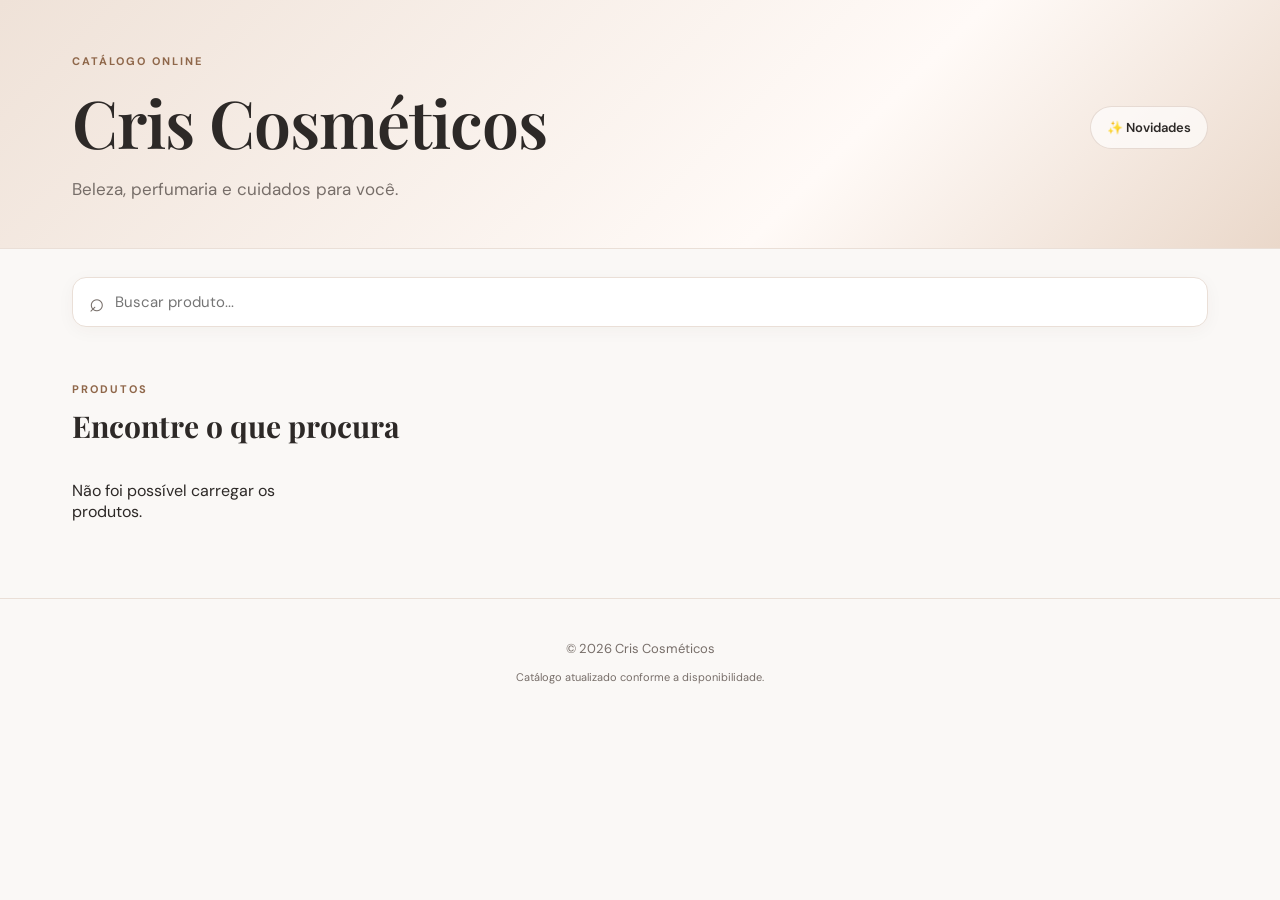
<file: index.html>
<!doctype html>
<html lang="pt-BR">
<head>
  <meta charset="utf-8">
  <meta name="viewport" content="width=device-width, initial-scale=1">
  <meta name="theme-color" content="#b58b6a">
  <meta name="description" content="Catálogo online de produtos de beleza e perfumaria.">
  <title>Cris Cosméticos | Catálogo</title>
  <link rel="preconnect" href="https://fonts.googleapis.com">
  <link rel="preconnect" href="https://fonts.gstatic.com" crossorigin>
  <link href="https://fonts.googleapis.com/css2?family=DM+Sans:wght@400;500;600;700&family=Playfair+Display:wght@500;600&display=swap" rel="stylesheet">
  <link rel="stylesheet" href="style.css">
</head>
<body>
  <header class="hero">
    <div class="hero-inner">
      <div>
        <p class="eyebrow">CATÁLOGO ONLINE</p>
        <h1>Cris Cosméticos</h1>
        <p class="subtitle">Beleza, perfumaria e cuidados para você.</p>
      </div>
      <div class="hero-badge">✨ Novidades</div>
    </div>
  </header>

  <main class="container">
    <section class="toolbar" aria-label="Busca e filtros">
      <label class="search"><span>⌕</span><input id="search" type="search" placeholder="Buscar produto..." autocomplete="off"></label>
      <div id="categories" class="categories"></div>
    </section>

    <section class="section-head">
      <div>
        <p class="eyebrow">PRODUTOS</p>
        <h2>Encontre o que procura</h2>
      </div>
      <span id="count" class="count"></span>
    </section>

    <section id="grid" class="grid" aria-live="polite"></section>
    <p id="empty" class="empty" hidden>Nenhum produto encontrado. Tente outro nome ou categoria.</p>
  </main>

  <footer>
    <p>© <span id="year"></span> Cris Cosméticos</p>
    <p class="small">Catálogo atualizado conforme a disponibilidade.</p>
  </footer>

  <script src="produtos.js"></script>
  <script src="script.js"></script>
</body>
</html>
</file>
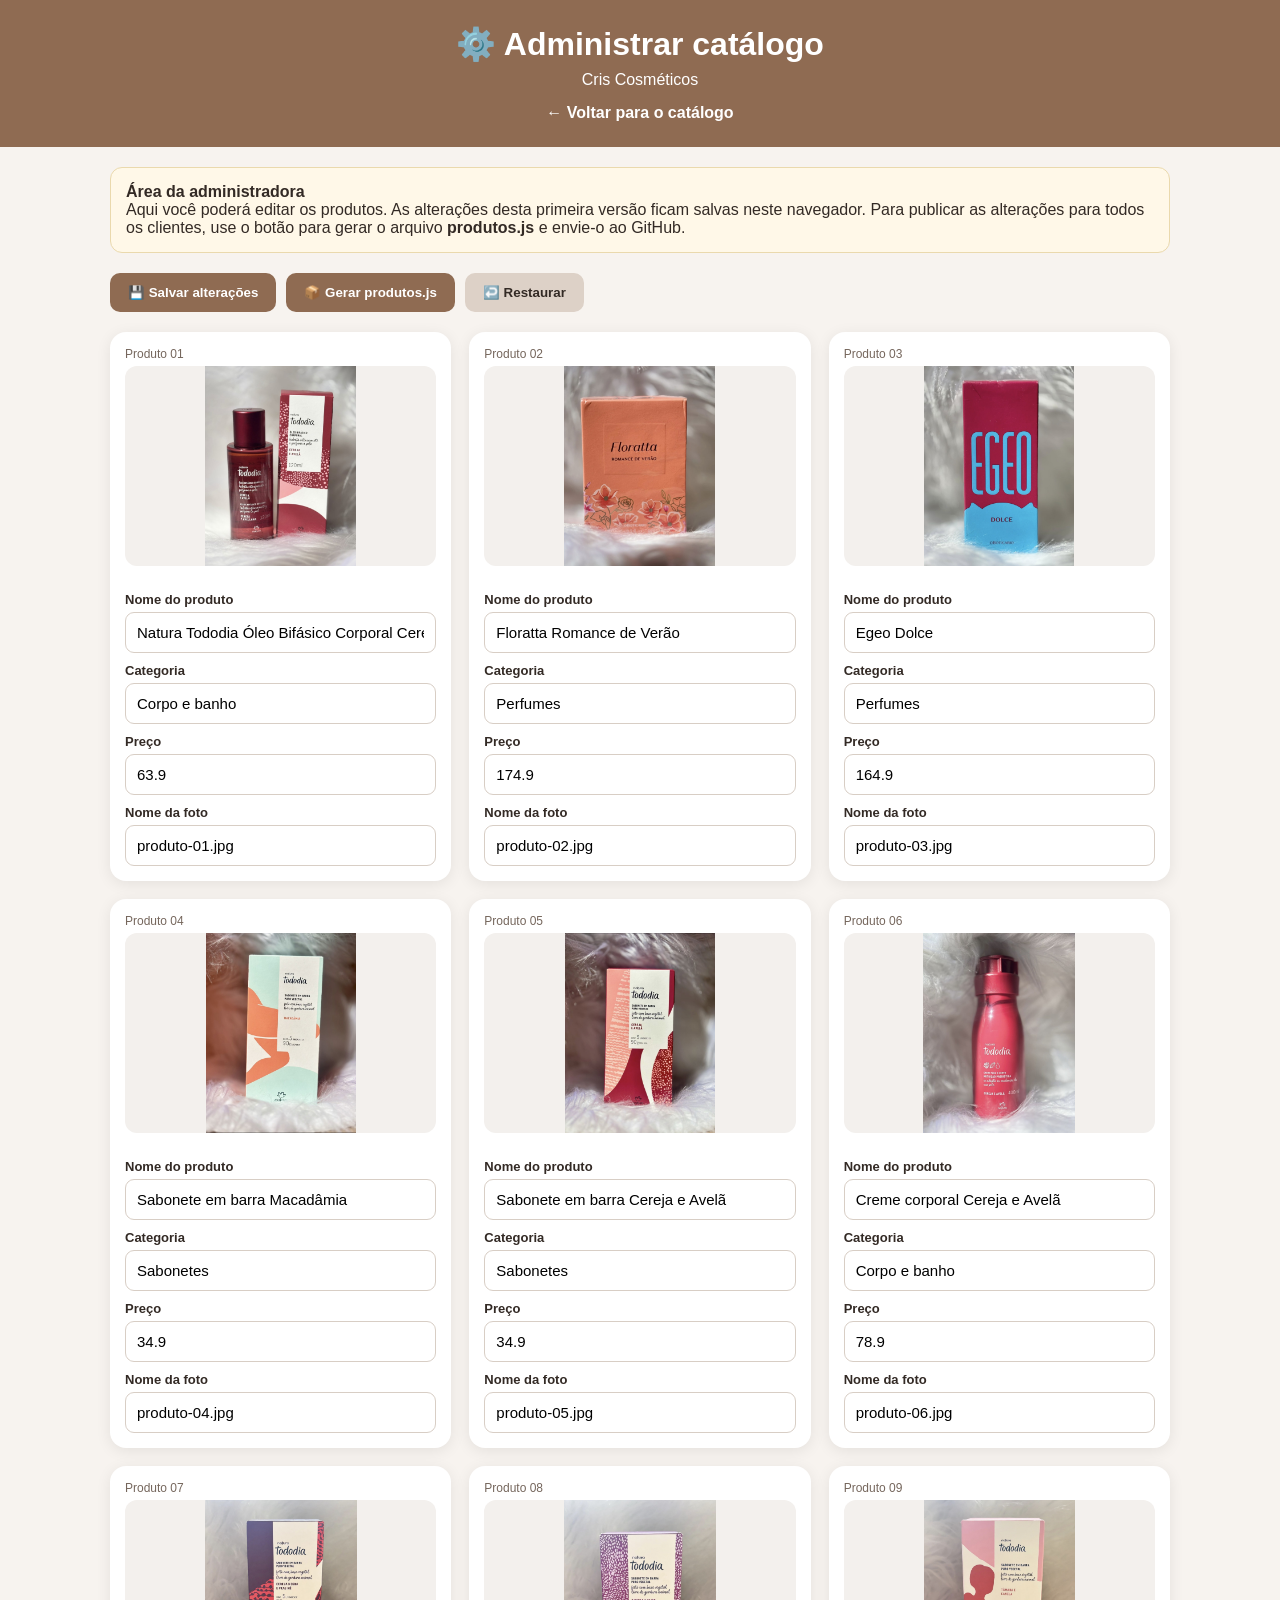
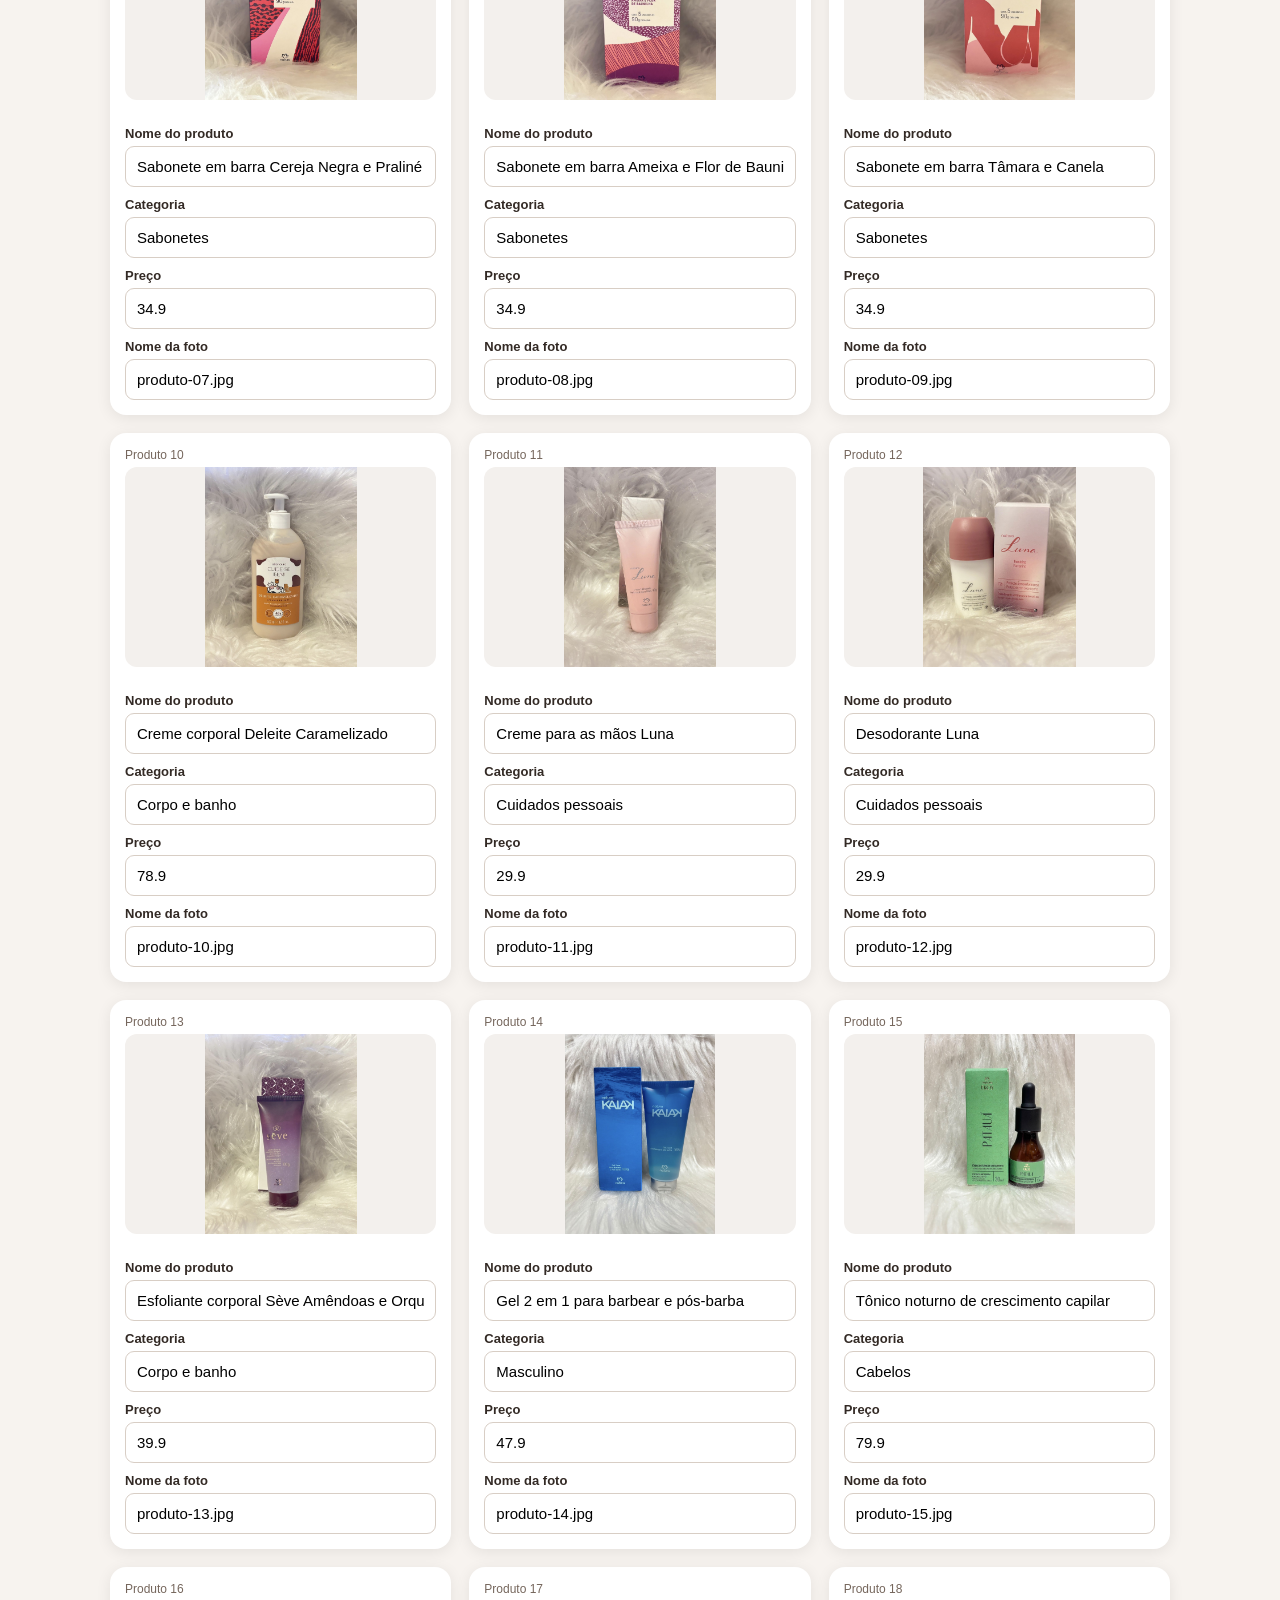
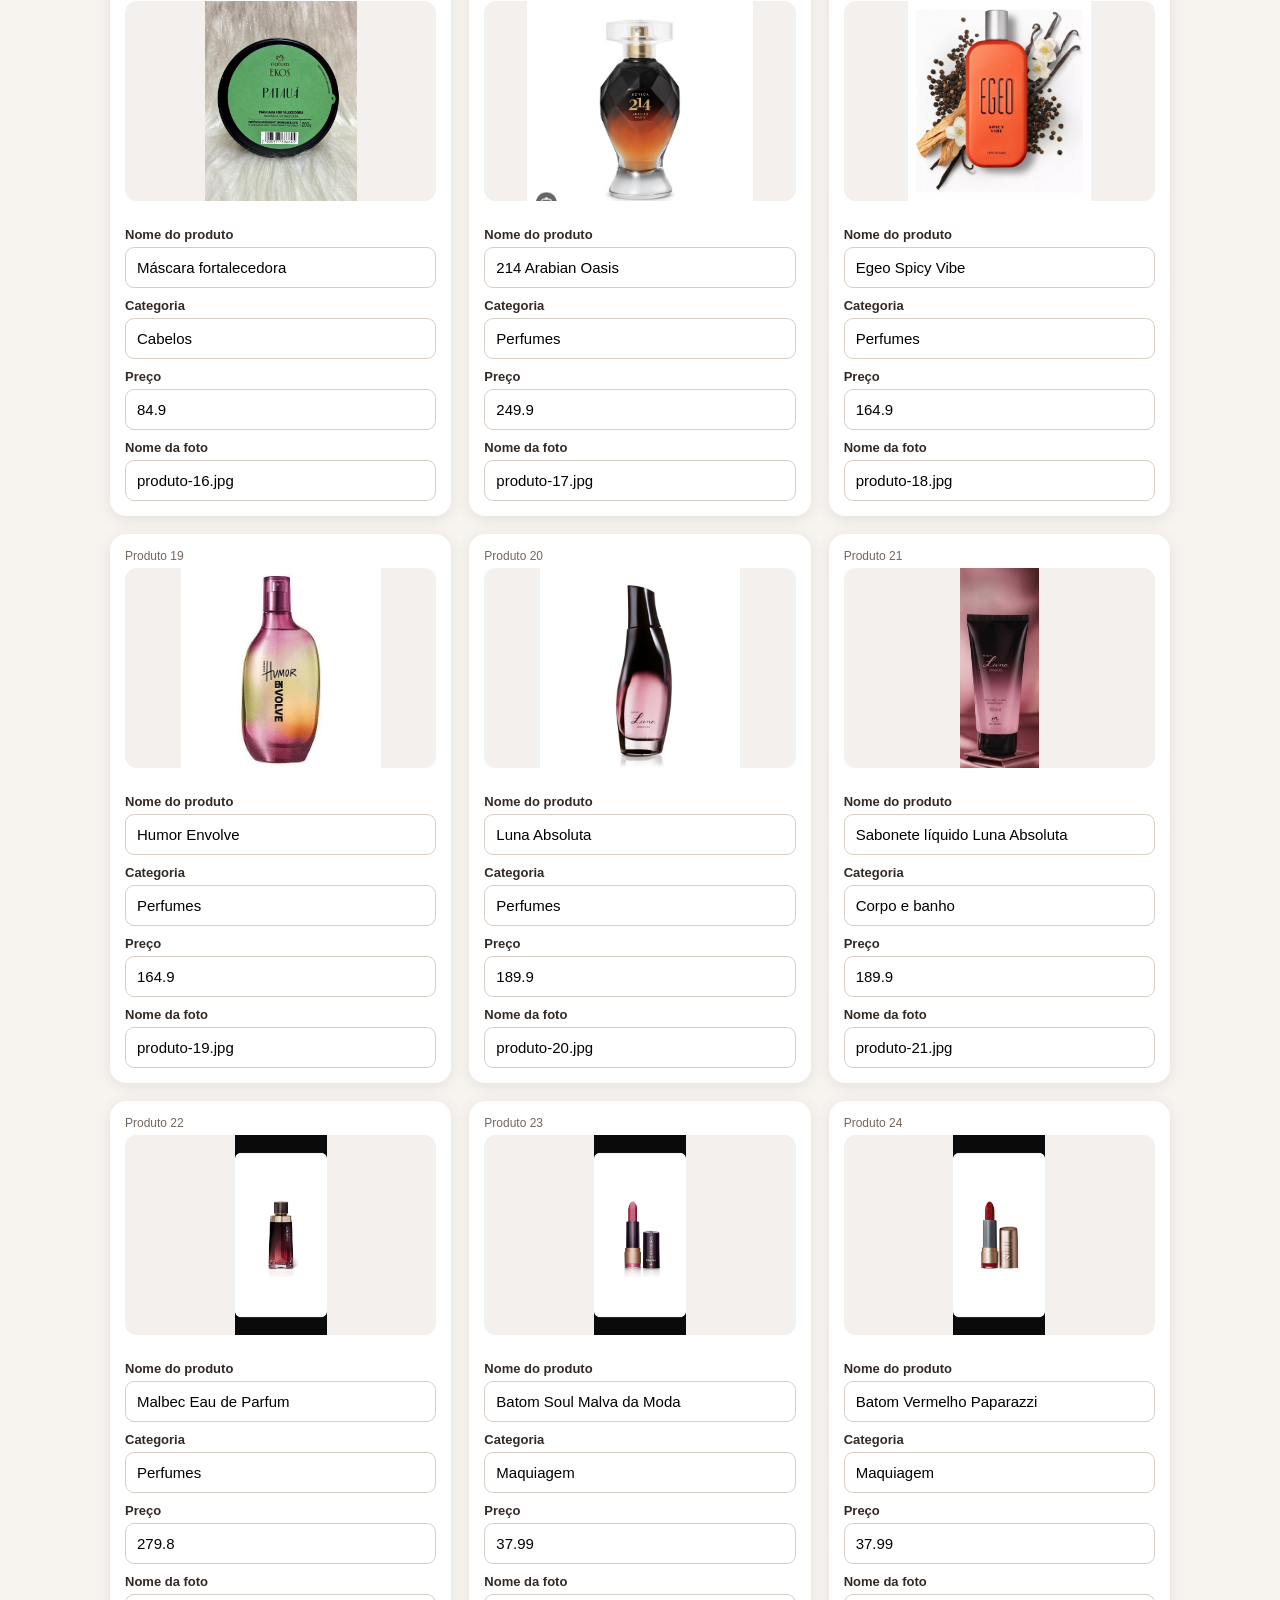
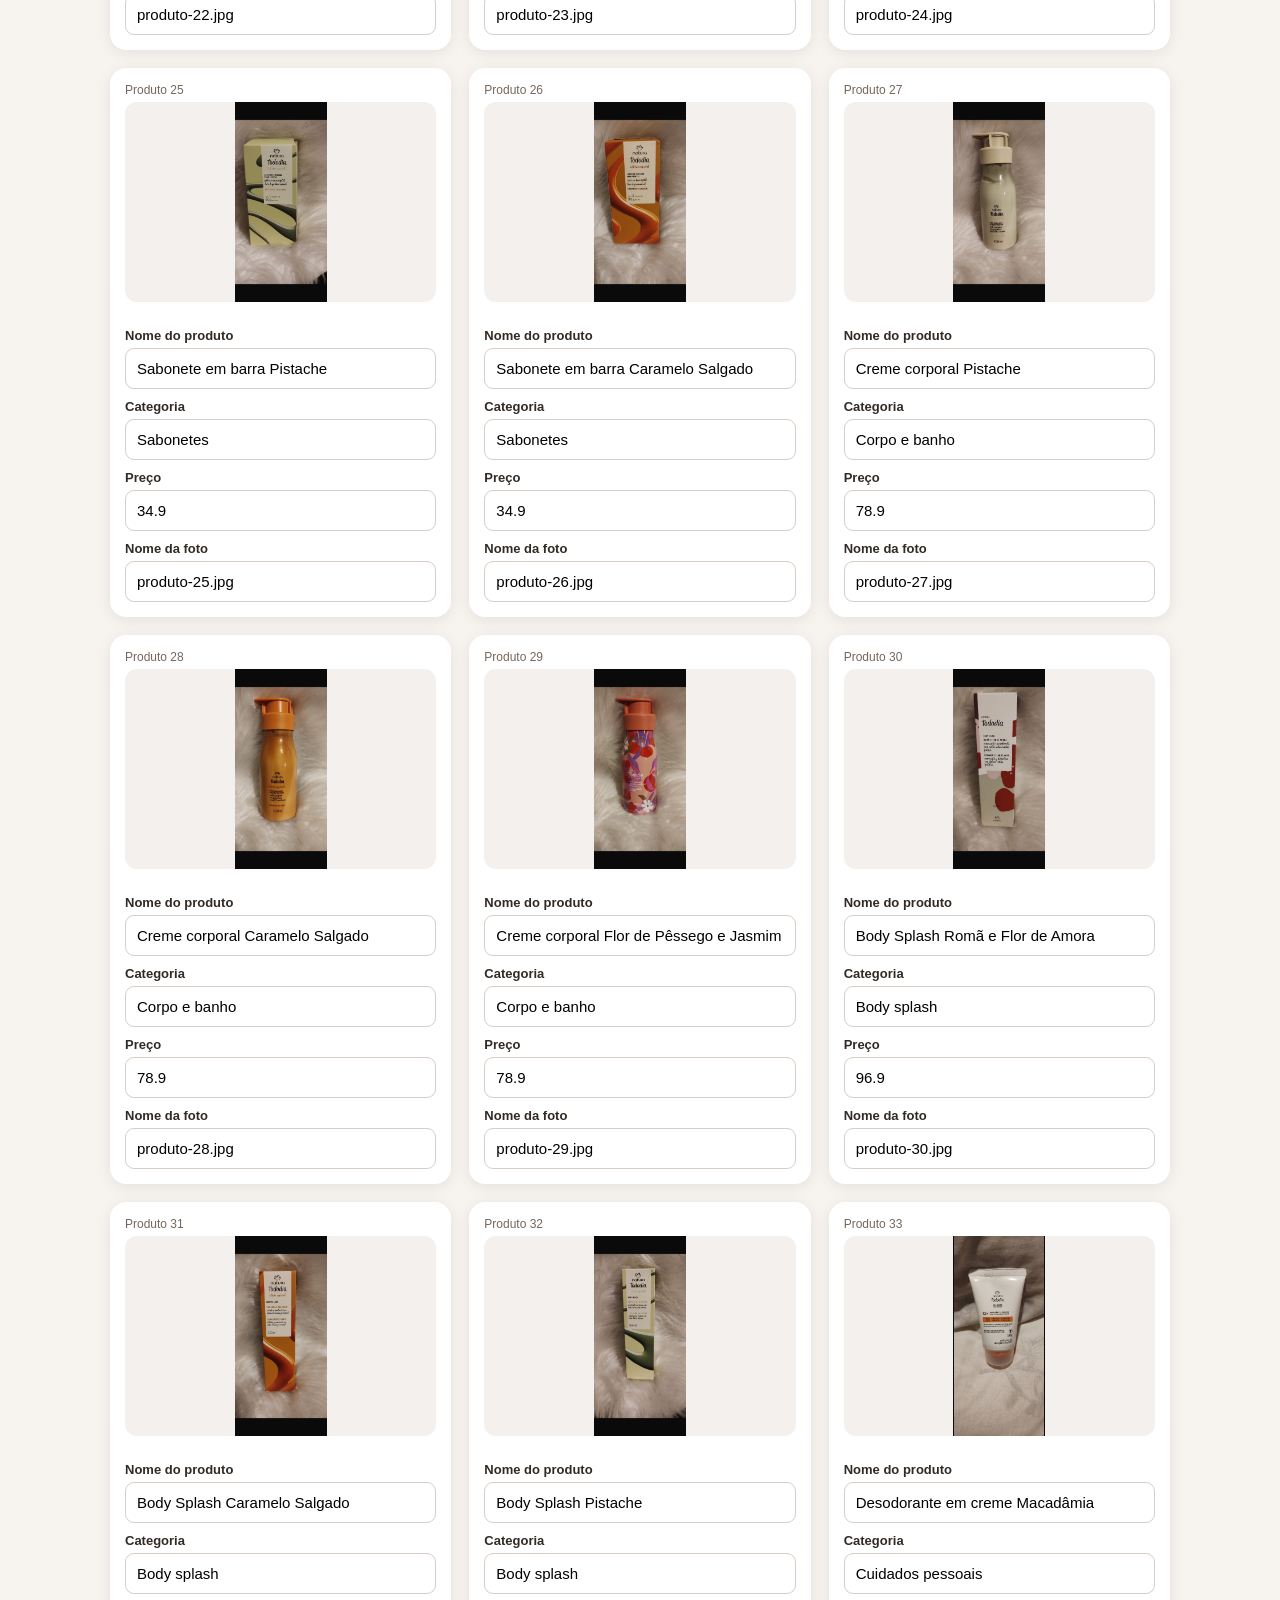
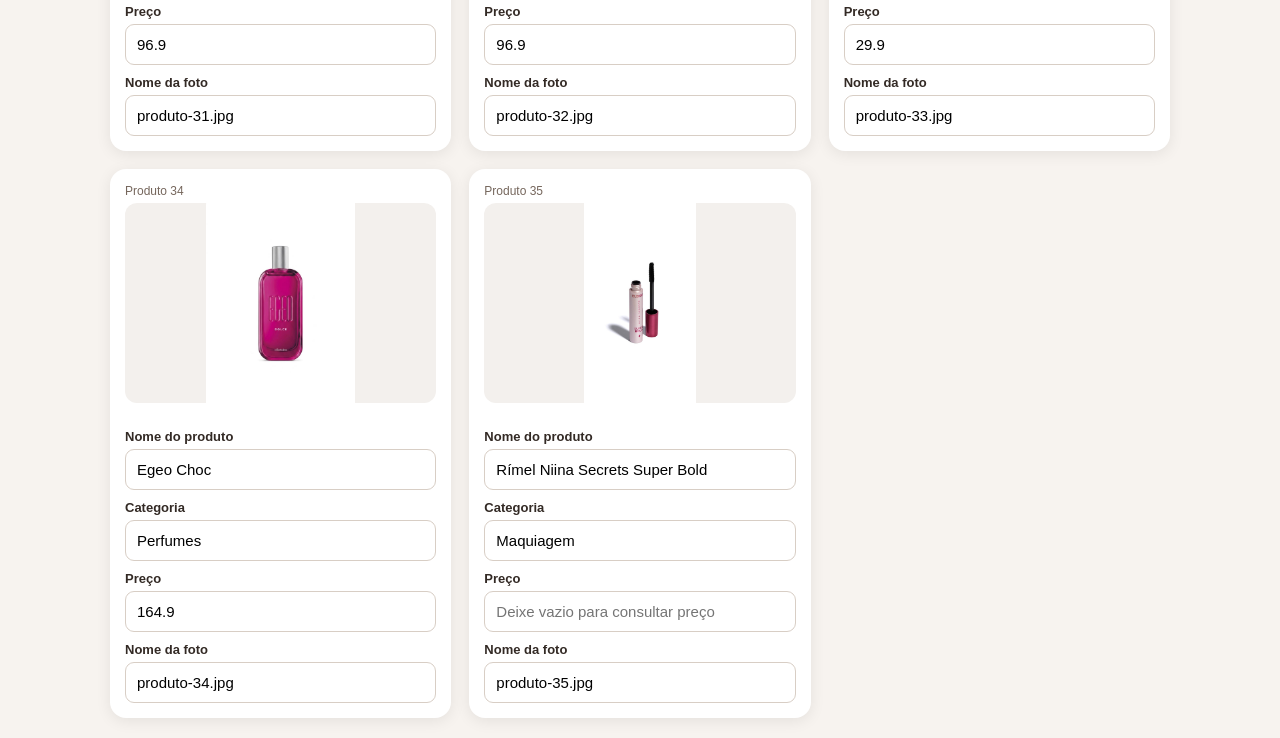
<file: admin.html>
<!DOCTYPE html>
<html lang="pt-BR">
<head>
  <meta charset="UTF-8">
  <meta name="viewport" content="width=device-width, initial-scale=1.0">
  <title>Administração | Cris Cosméticos</title>

  <style>
    * {
      box-sizing: border-box;
    }

    body {
      margin: 0;
      font-family: Arial, sans-serif;
      background: #f7f3ef;
      color: #332a25;
    }

    header {
      background: #8f6b52;
      color: white;
      padding: 25px 20px;
      text-align: center;
    }

    header h1 {
      margin: 0 0 8px;
    }

    header p {
      margin: 0;
    }

    .container {
      max-width: 1100px;
      margin: auto;
      padding: 20px;
    }

    .aviso {
      background: #fff8e8;
      border: 1px solid #ead9ad;
      border-radius: 12px;
      padding: 15px;
      margin-bottom: 20px;
    }

    .acoes {
      display: flex;
      gap: 10px;
      flex-wrap: wrap;
      margin-bottom: 20px;
    }

    button {
      border: 0;
      border-radius: 10px;
      padding: 12px 18px;
      cursor: pointer;
      font-weight: bold;
      background: #8f6b52;
      color: white;
    }

    button.secundario {
      background: #ddd1c7;
      color: #332a25;
    }

    .produtos {
      display: grid;
      grid-template-columns: repeat(auto-fit, minmax(280px, 1fr));
      gap: 18px;
    }

    .produto {
      background: white;
      border-radius: 16px;
      padding: 15px;
      box-shadow: 0 3px 15px rgba(0,0,0,.08);
    }

    .produto img {
      width: 100%;
      height: 200px;
      object-fit: contain;
      background: #f3f0ed;
      border-radius: 12px;
      margin-bottom: 12px;
    }

    label {
      display: block;
      font-size: 13px;
      font-weight: bold;
      margin: 10px 0 5px;
    }

    input {
      width: 100%;
      padding: 11px;
      border: 1px solid #d8cec5;
      border-radius: 9px;
      font-size: 15px;
    }

    .numero {
      font-size: 12px;
      color: #75665c;
      margin-bottom: 5px;
    }

    #mensagem {
      margin: 15px 0;
      font-weight: bold;
    }

    .codigo {
      display: none;
      width: 100%;
      min-height: 250px;
      margin-top: 15px;
      font-family: monospace;
    }

    .voltar {
      display: inline-block;
      margin-top: 15px;
      color: white;
      text-decoration: none;
      font-weight: bold;
    }
  </style>
</head>

<body>

<header>
  <h1>⚙️ Administrar catálogo</h1>
  <p>Cris Cosméticos</p>
  <a class="voltar" href="./">← Voltar para o catálogo</a>
</header>

<div class="container">

  <div class="aviso">
    <strong>Área da administradora</strong><br>
    Aqui você poderá editar os produtos. As alterações desta primeira versão
    ficam salvas neste navegador. Para publicar as alterações para todos os
    clientes, use o botão para gerar o arquivo <strong>produtos.js</strong>
    e envie-o ao GitHub.
  </div>

  <div class="acoes">
    <button onclick="salvar()">💾 Salvar alterações</button>
    <button onclick="gerarArquivo()">📦 Gerar produtos.js</button>
    <button class="secundario" onclick="restaurar()">↩️ Restaurar</button>
  </div>

  <div id="mensagem"></div>

  <div id="produtos" class="produtos"></div>

  <textarea id="codigo" class="codigo" readonly></textarea>

</div>

<script src="produtos.js"></script>

<script>

const CHAVE = "cris_cosmeticos_admin";

let lista = JSON.parse(localStorage.getItem(CHAVE));

if (!lista) {
  lista = produtos.map(function(produto) {
    return {...produto};
  });
}

function mostrarProdutos() {

  const area = document.getElementById("produtos");

  area.innerHTML = "";

  lista.forEach(function(produto, indice) {

    const card = document.createElement("div");

    card.className = "produto";

    card.innerHTML = `

      <div class="numero">
        Produto ${String(indice + 1).padStart(2, "0")}
      </div>

      <img src="${produto.imagem}" alt="${produto.nome}">

      <label>Nome do produto</label>

      <input
        value="${escapar(produto.nome)}"
        onchange="alterar(${indice}, 'nome', this.value)"
      >

      <label>Categoria</label>

      <input
        value="${escapar(produto.categoria)}"
        onchange="alterar(${indice}, 'categoria', this.value)"
      >

      <label>Preço</label>

      <input
        type="text"
        inputmode="decimal"
        value="${produto.preco}"
        placeholder="Deixe vazio para consultar preço"
        onchange="alterarPreco(${indice}, this.value)"
      >

      <label>Nome da foto</label>

      <input
        value="${escapar(produto.imagem)}"
        onchange="alterar(${indice}, 'imagem', this.value)"
      >

    `;

    area.appendChild(card);

  });

}

function alterar(indice, campo, valor) {

  lista[indice][campo] = valor;

}

function alterarPreco(indice, valor) {

  valor = valor.trim().replace(",", ".");

  if (valor === "") {

    lista[indice].preco = "";

  } else {

    lista[indice].preco = Number(valor);

  }

}

function salvar() {

  localStorage.setItem(CHAVE, JSON.stringify(lista));

  document.getElementById("mensagem").innerHTML =
    "✅ Alterações salvas neste navegador.";

}

function restaurar() {

  if (!confirm("Restaurar os dados atuais do catálogo?")) {
    return;
  }

  lista = produtos.map(function(produto) {
    return {...produto};
  });

  localStorage.removeItem(CHAVE);

  mostrarProdutos();

  document.getElementById("mensagem").innerHTML =
    "↩️ Dados restaurados.";

}

function gerarArquivo() {

  salvar();

  let codigo = "const produtos = [\n";

  lista.forEach(function(produto) {

    codigo +=
      "  { nome: " +
      JSON.stringify(produto.nome) +
      ", categoria: " +
      JSON.stringify(produto.categoria) +
      ", preco: " +
      (produto.preco === "" ? '""' : Number(produto.preco).toFixed(2)) +
      ", imagem: " +
      JSON.stringify(produto.imagem) +
      " },\n";

  });

  codigo += "];";

  document.getElementById("codigo").value = codigo;

  document.getElementById("codigo").style.display = "block";

  const arquivo = new Blob(
    [codigo],
    {type: "text/javascript"}
  );

  const link = document.createElement("a");

  link.href = URL.createObjectURL(arquivo);

  link.download = "produtos.js";

  link.click();

  URL.revokeObjectURL(link.href);

  document.getElementById("mensagem").innerHTML =
    "✅ O arquivo produtos.js foi gerado.";

}

function escapar(texto) {

  return String(texto)
    .replace(/&/g, "&amp;")
    .replace(/"/g, "&quot;")
    .replace(/</g, "&lt;")
    .replace(/>/g, "&gt;");

}

mostrarProdutos();

</script>

</body>
</html>
</file>
<file: style.css>
:root{--bg:#faf8f6;--card:#fff;--ink:#2d2927;--muted:#776e69;--accent:#b58b6a;--accent-dark:#8f674a;--line:#eadfd7;--shadow:0 12px 35px rgba(68,47,34,.09)}
*{box-sizing:border-box}body{margin:0;background:var(--bg);color:var(--ink);font-family:'DM Sans',sans-serif}.hero{background:linear-gradient(135deg,#efe2d8,#fffaf7 65%,#ead8ca);border-bottom:1px solid var(--line)}.hero-inner{max-width:1180px;margin:auto;padding:54px 22px 48px;display:flex;align-items:center;justify-content:space-between;gap:20px}h1,h2{font-family:'Playfair Display',serif;margin:0}.hero h1{font-size:clamp(38px,6vw,66px);font-weight:600;letter-spacing:-1px}.subtitle{color:var(--muted);font-size:17px;margin:12px 0 0}.eyebrow{font-size:11px;font-weight:700;letter-spacing:2px;color:var(--accent-dark);margin:0 0 10px}.hero-badge{padding:12px 16px;border:1px solid rgba(143,103,74,.2);border-radius:999px;background:rgba(255,255,255,.65);font-size:13px;font-weight:600}.container{max-width:1180px;margin:auto;padding:28px 22px 60px}.toolbar{display:grid;grid-template-columns:minmax(240px,1fr);gap:14px;margin-bottom:38px}.search{height:50px;background:white;border:1px solid var(--line);border-radius:14px;display:flex;align-items:center;padding:0 16px;box-shadow:0 4px 18px rgba(68,47,34,.04)}.search span{font-size:26px;color:var(--muted);margin-right:8px;line-height:1}.search input{border:0;outline:0;width:100%;font:inherit;background:transparent;color:var(--ink);font-size:15px}.categories{display:flex;gap:8px;overflow:auto;padding-bottom:3px}.chip{white-space:nowrap;border:1px solid var(--line);background:#fff;padding:10px 14px;border-radius:999px;font:inherit;font-size:13px;cursor:pointer;color:var(--muted)}.chip.active,.chip:hover{background:var(--ink);border-color:var(--ink);color:#fff}.section-head{display:flex;justify-content:space-between;align-items:end;margin-bottom:18px}.section-head h2{font-size:30px}.count{color:var(--muted);font-size:13px}.grid{display:grid;grid-template-columns:repeat(4,minmax(0,1fr));gap:20px}.card{background:var(--card);border:1px solid var(--line);border-radius:18px;overflow:hidden;box-shadow:var(--shadow);transition:transform .2s ease,box-shadow .2s ease}.card:hover{transform:translateY(-3px);box-shadow:0 18px 42px rgba(68,47,34,.13)}.photo{aspect-ratio:1/1;background:#f4f1ef;display:flex;align-items:center;justify-content:center;overflow:hidden}.photo img{width:100%;height:100%;object-fit:contain}.info{padding:16px}.category{font-size:10px;text-transform:uppercase;letter-spacing:1.2px;color:var(--accent-dark);font-weight:700}.name{font-size:16px;font-weight:600;line-height:1.35;margin:7px 0 14px}.price{font-size:18px;font-weight:700;color:var(--ink)}.price.consult{font-size:14px;color:var(--muted);font-weight:500}.empty{text-align:center;padding:70px 20px;color:var(--muted)}footer{text-align:center;padding:28px 20px 38px;border-top:1px solid var(--line);color:var(--muted);font-size:13px}.small{margin:6px 0 0;font-size:11px}@media(max-width:900px){.grid{grid-template-columns:repeat(3,minmax(0,1fr))}}@media(max-width:650px){.hero-inner{padding:38px 18px;align-items:flex-start}.hero-badge{display:none}.container{padding:22px 14px 46px}.grid{grid-template-columns:repeat(2,minmax(0,1fr));gap:12px}.card{border-radius:14px}.info{padding:12px}.name{font-size:14px;margin:6px 0 10px}.price{font-size:16px}.section-head h2{font-size:25px}}
</file>
